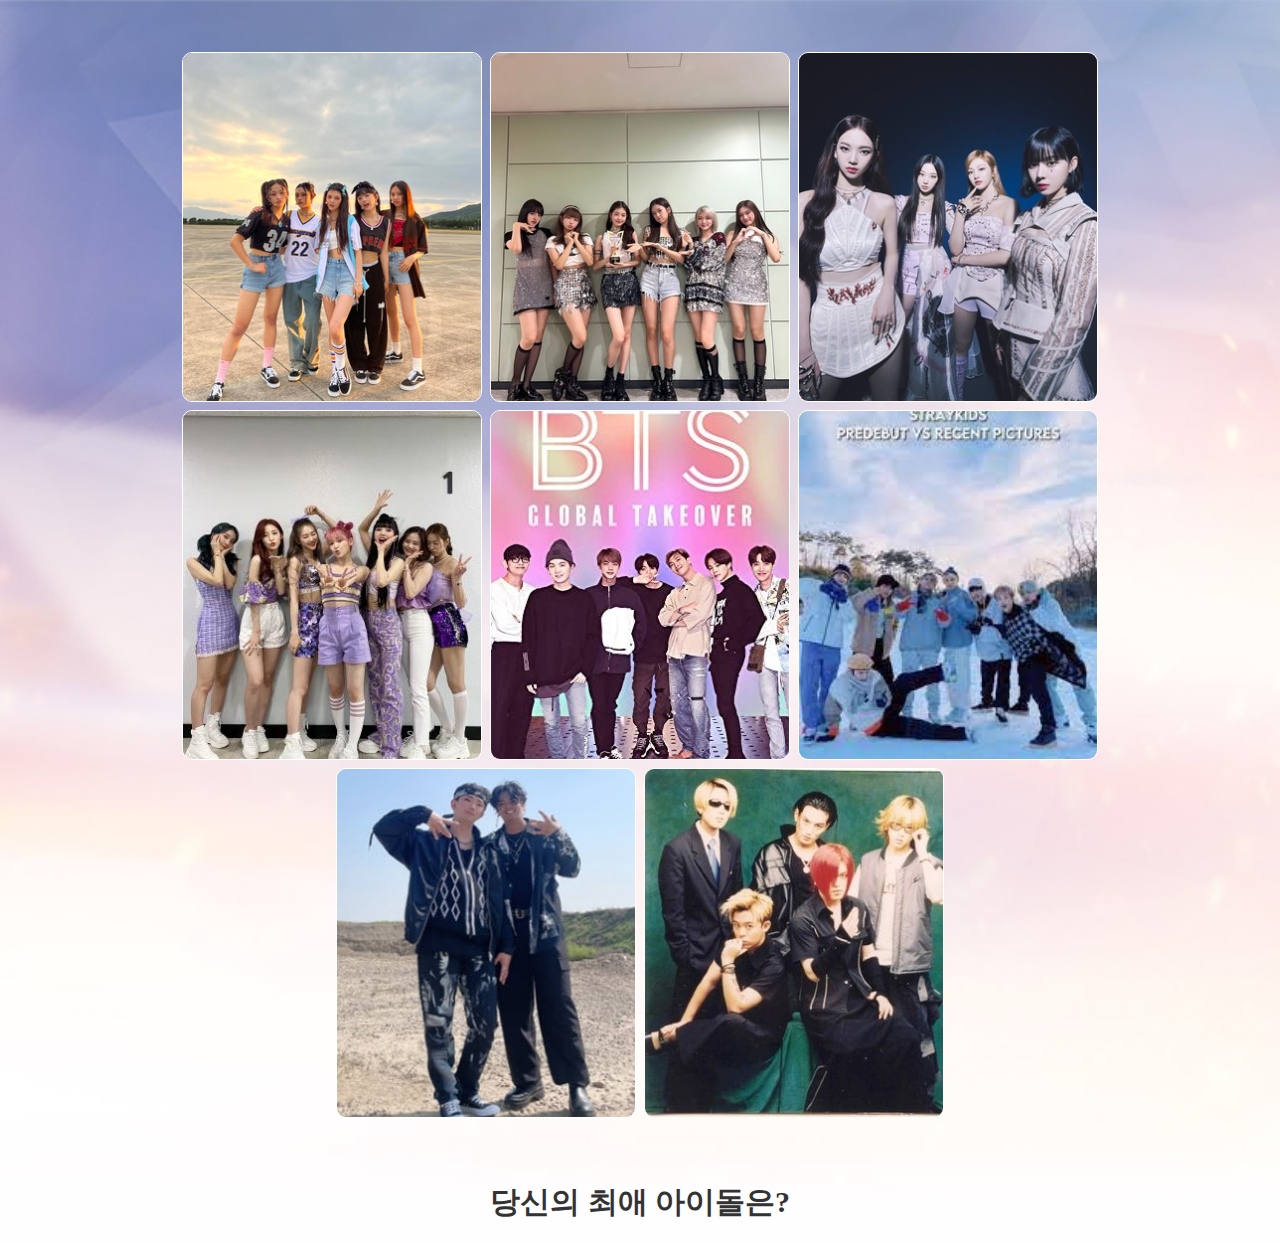
<file: index.html>
<!DOCTYPE html>
<html lang="ko">
<head>
    <meta charset="UTF-8">
    <meta name="viewport" content="width=device-width, initial-scale=1.0">
    <title>Select Your Idol!</title>
    <link rel="stylesheet" href="style.css">
</head>
<body>
    <div class="container">
        <div class="idols">
            <div class="idol">
                <div class="image"></div>
            </div>
            <div class="idol">
                <div class="image"></div>
            </div>
            <div class="idol">
                <div class="image"></div>
            </div>
            <div class="idol">
                <div class="image"></div>
            </div>
            <div class="idol">
                <div class="image"></div>
            </div>
            <div class="idol">
                <div class="image"></div>
            </div>
            <div class="idol">
                <div class="image"></div>
            </div>
            <div class="idol">
                <div class="image"></div>
            </div>
        </div>
        <h1 class="title">당신의 최애 아이돌은?</h1>
    </div>
</body>
</html>
</file>
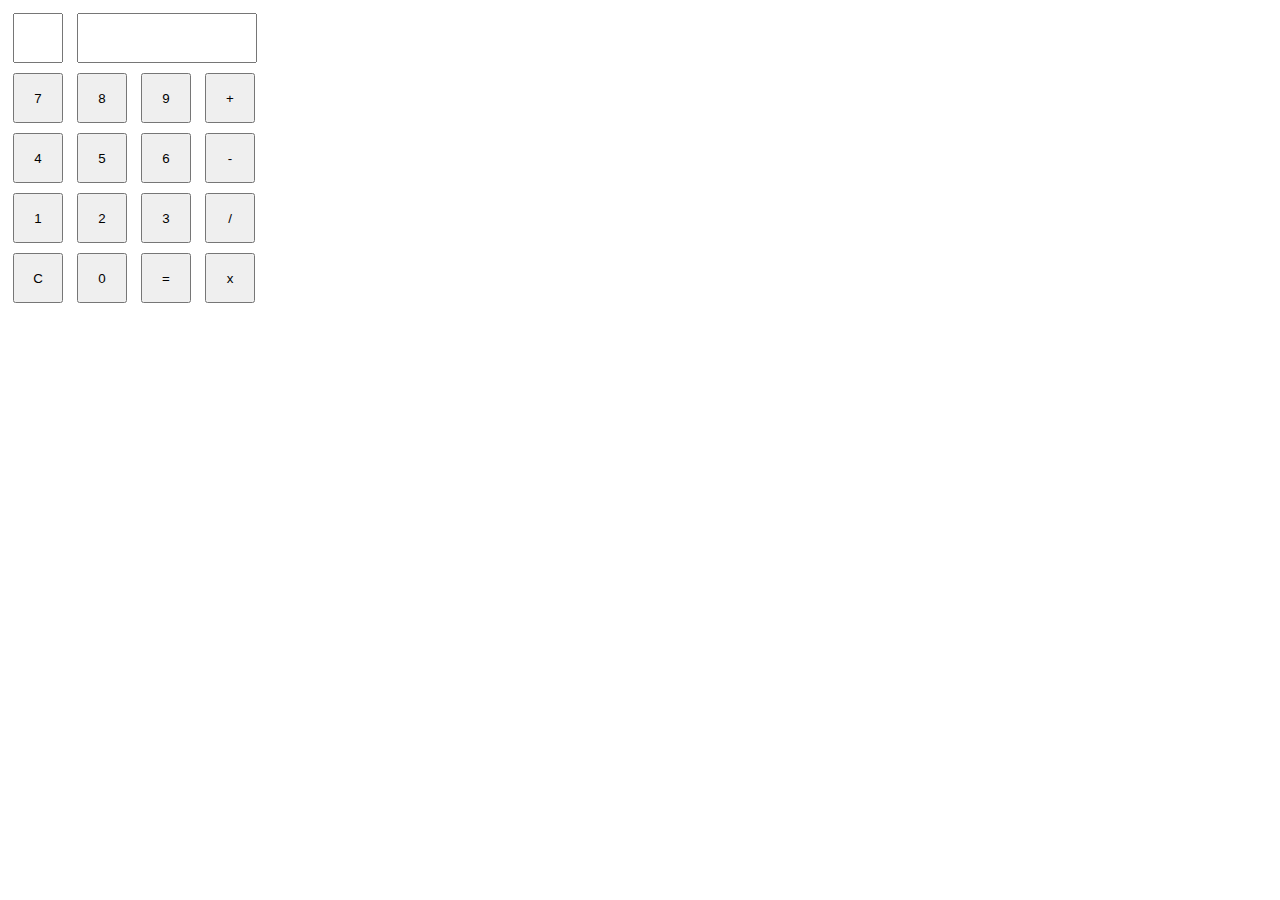
<file: calculator/index.html>
<!DOCTYPE html>
<html lang="ko">
  <head>
    <meta charset="utf-8" />
    <title>계산기</title>
    <style>
      * {
        box-sizing: border-box;
      }
      #result {
        width: 180px;
        height: 50px;
        margin: 5px;
        text-align: right;
      }
      #operator {
        width: 50px;
        height: 50px;
        margin: 5px;
        text-align: center;
      }
      button {
        width: 50px;
        height: 50px;
        margin: 5px;
      }
    </style>
  </head>
  <!-- 계산기 버튼 구현 -->
  <body>
    <input readonly id="operator" />
    <input readonly type="number" id="result" />
    <div class="row">
      <button id="num-7">7</button>
      <button id="num-8">8</button>
      <button id="num-9">9</button>
      <button id="plus">+</button>
    </div>
    <div class="row">
      <button id="num-4">4</button>
      <button id="num-5">5</button>
      <button id="num-6">6</button>
      <button id="minus">-</button>
    </div>
    <div class="row">
      <button id="num-1">1</button>
      <button id="num-2">2</button>
      <button id="num-3">3</button>
      <button id="divide">/</button>
    </div>
    <div class="row">
      <button id="clear">C</button>
      <button id="num-0">0</button>
      <button id="calculate">=</button>
      <button id="multiply">x</button>
    </div>

    <script>
      let numOne = "";
      let numTwo = "";
      let operator = "";
      const $operator = document.querySelector("#operator");
      const $result = document.querySelector("#result");

      const onClickNum = (event) => { //숫자 버튼을 클릭했을 때 호출되는 함수
        if (!operator) { //연산자가 입력되지 않은 경우
          numOne += event.target.textContent; //클릭된 버튼의 값을 numOne에 값 넣기
          $result.value += event.target.textContent; //result에 클릭된 버튼의 텍스트 콘텐츠를 추가
          return;
        }
        if (!numTwo) { //연산자가 있으면서 numTwo가 비어있는 경우
          $result.value = ""; //$result.value를 빈 문자열로 설정, 두 번째 숫자를 입력하기 시작할 때, 화면을 초기화
        }
        numTwo += event.target.textContent; //클릭된 버튼의 값을 numTwo에 값 넣기
        $result.value += event.target.textContent; //result에 클릭된 버튼의 텍스트 콘텐츠를 추가
      };

      // num-0번 부터 num-9번까지 
      for (let i = 0; i < 10; i++) {
            document.querySelector(`#num-${i}`).addEventListener('click', onClickNum);
      }

      const onClickOperator = (op) => () => { //이 함수는 연산자(op)를 인자로 받아, 클로저를 반환. 반환된 함수는 연산자 버튼 클릭 시 호출. op는 클릭된 연산자 버튼의 값(예: '+', '-', '*', '/')를 의미.
        if (numTwo) { //두번 째 숫자가 있을 경우
          calculate(); //calculate 함수를 호출하여 현재까지 입력된 숫자와 연산자를 이용해 계산
          operator = op; //연산자(operator)를 현재 클릭된 연산자(op)로 설정
          $operator.value = op; //연산자 표시 필드($operator.value)를 현재 클릭된 연산자(op)로 업데이트.
        }
        if (numOne) { //첫번 째 숫자가 있을 경우
          operator = op; //연산자(operator)를 현재 클릭된 연산자(op)로 설정
          $operator.value = op; ////연산자 표시 필드($operator.value)를 현재 클릭된 연산자(op)로 업데이트.
        } else {
          alert("숫자를 먼저 입력하세요.");
        }
      };

      document.querySelector("#plus").addEventListener("click", onClickOperator("+"));
      document.querySelector("#minus").addEventListener("click", onClickOperator("-"));
      document.querySelector("#multiply").addEventListener("click", onClickOperator("*"));
      document.querySelector("#divide").addEventListener("click", onClickOperator("/"));
      document.querySelector("#clear").addEventListener("click", () => {
        numOne = "";
        numTwo = "";
        operator = "";
        $result.value = "";
        $operator.value = "";
      });
      document.querySelector("#calculate").addEventListener("click", () => {
        calculate();
      });

      const calculate = () => {
        if (numTwo) {
          switch (operator) {
            case "+":
              $result.value = parseInt(numOne) + parseInt(numTwo);
              break;
            case "-":
              $result.value = numOne - numTwo;
              break;
            case "*":
              $result.value = numOne * numTwo;
              break;
            case "/":
              $result.value = numOne / numTwo;
              break;
            default:
              break;
          }
          $operator.value = "";
          numOne = $result.value;
          numTwo = "";
          operator = "";
        } else {
          alert("숫자를 먼저 입력하세요. ");
        }
      };
    </script>
  </body>
</html>
</file>
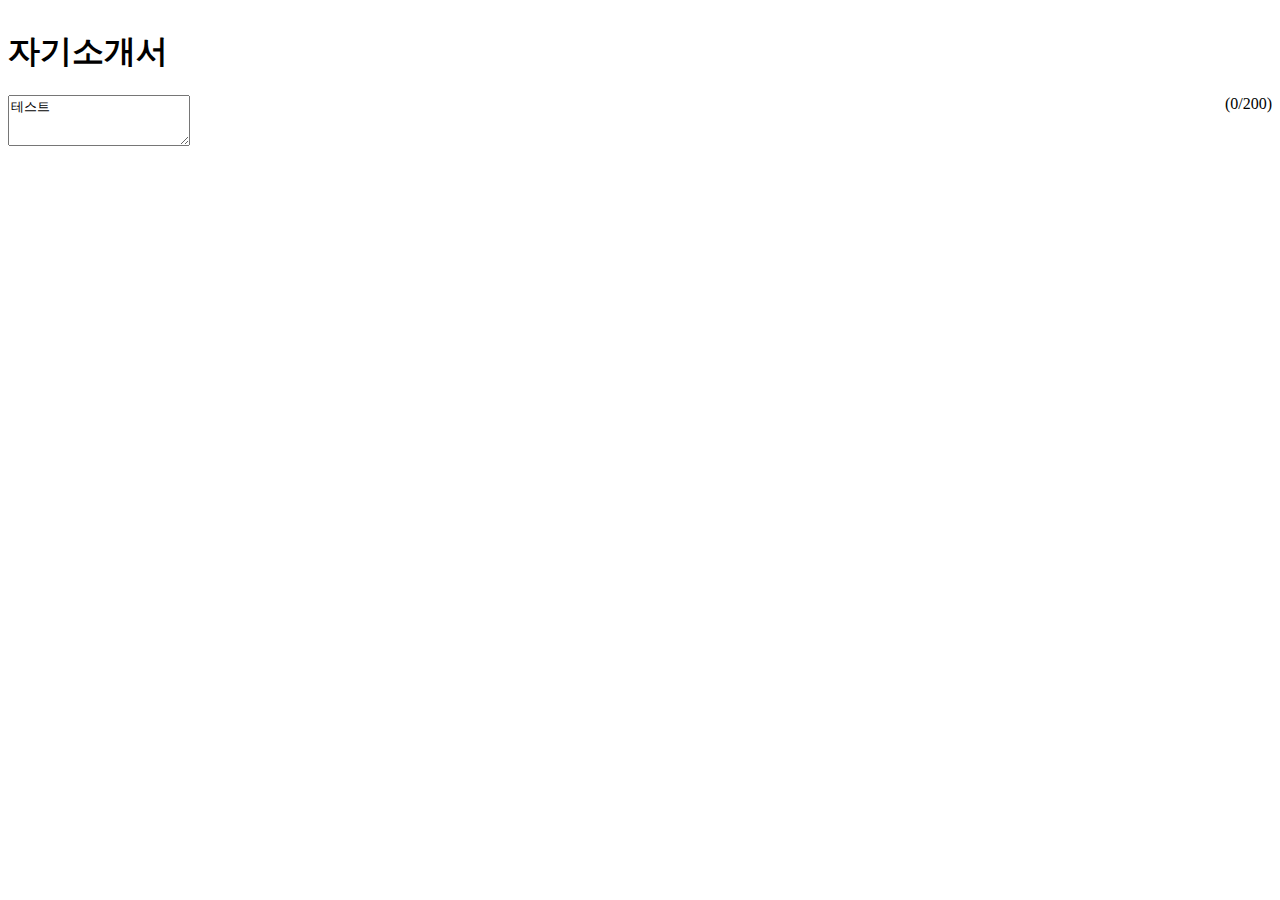
<file: jasoseo/index.html>
<!DOCTYPE html>
<html lang="en">
<head>
    <meta charset="UTF-8">
    <meta name="viewport" content="width=device-width, initial-scale=1.0">
    <title>자소서 글자수 계산기</title>
    <link href="https://cdn.jsdelivr.net/npm/bootstrap@5.0.0-beta3/dist/css/bootstrap.min.css" rel="stylesheet" integrity="sha384-eOJMYsd53ii+scO/bJGFsiCZc+5NDVN2yr8+0RDqr0Ql0h+rP48ckxlpbzKgwra6" crossorigin="anonymous">
    <style>
        h1 {
            margin-top: 30px;
        }
        #count {
            float: right;
        }
    </style>
</head>
<body>
    <h1>자기소개서</h1>
    <textarea class="form-control" id="jasoseo" rows="3" onkeydown="counter()">테스트</textarea>
    <span id="count">(0/200)</span>
    <script>
        function counter() {
            var content = document.getElementById("jasoseo").value;
            if (content.length > 200) {
                content = content.substring(0, 200);
                content.
                //substring(0, 200)은 문자열 content의 0번째 인덱스부터 199번째 인덱스까지의 부분 문자열을 반환
                document.getElementById('jasoseo').value = content;
            }
            //count라는 ID를 가진 HTML 요소의 내용을 현재 content의 길이와 최대 글자 수인 200자로 설정
            document.getElementById("count").innerHTML = '(' + content.length + '/200)';
        }
    </script>
</body>
</html>
</file>
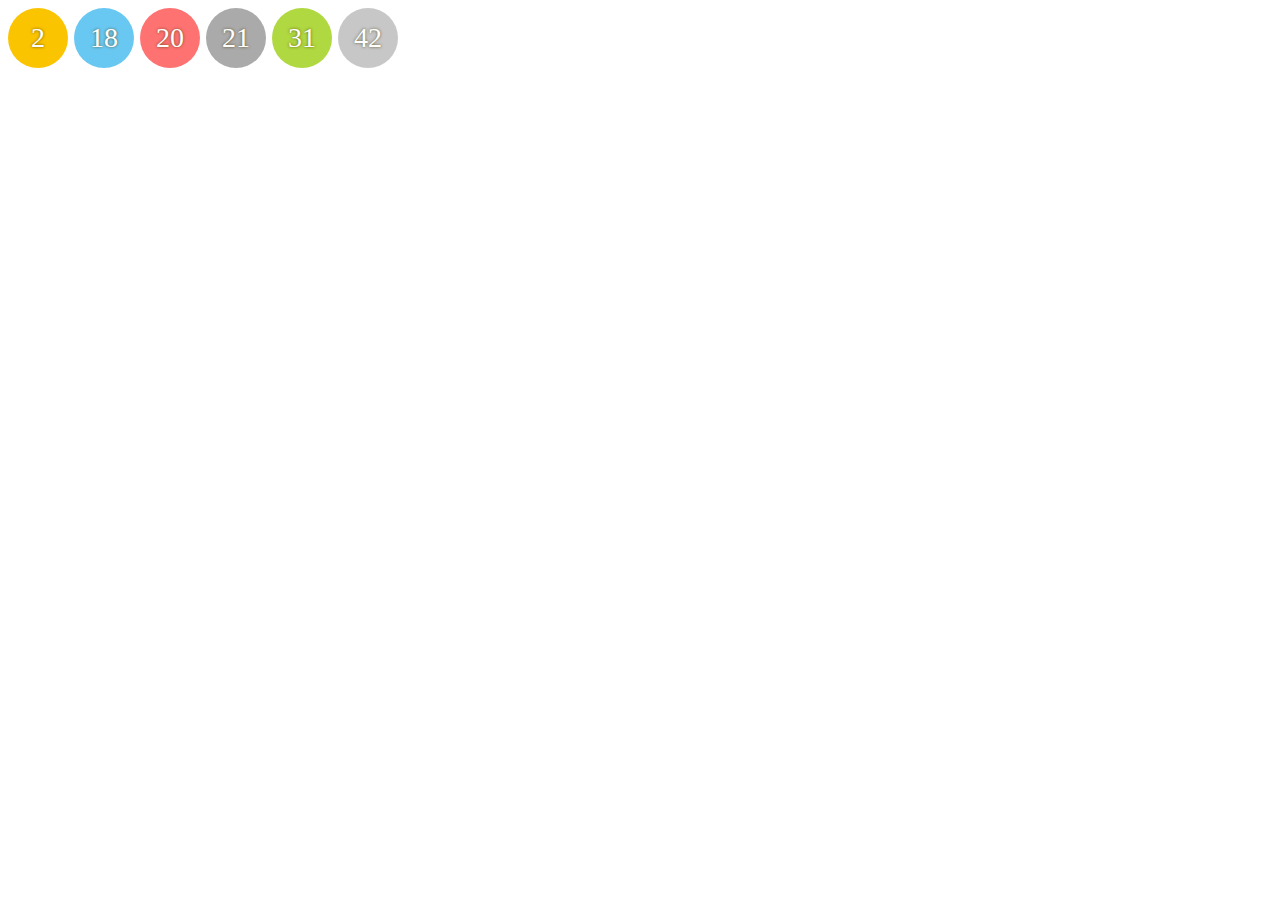
<file: lotto/index.html>
<!DOCTYPE html>
<html lang="en">
<head>
    <meta charset="UTF-8">
    <meta name="viewport" content="width=device-width, initial-scale=1.0">
    <title>로또추첨기</title>
    <link rel="stylesheet" href="style.css">
</head>
<body>
    <script src="script.js"></script>

</body>
</html>
</file>
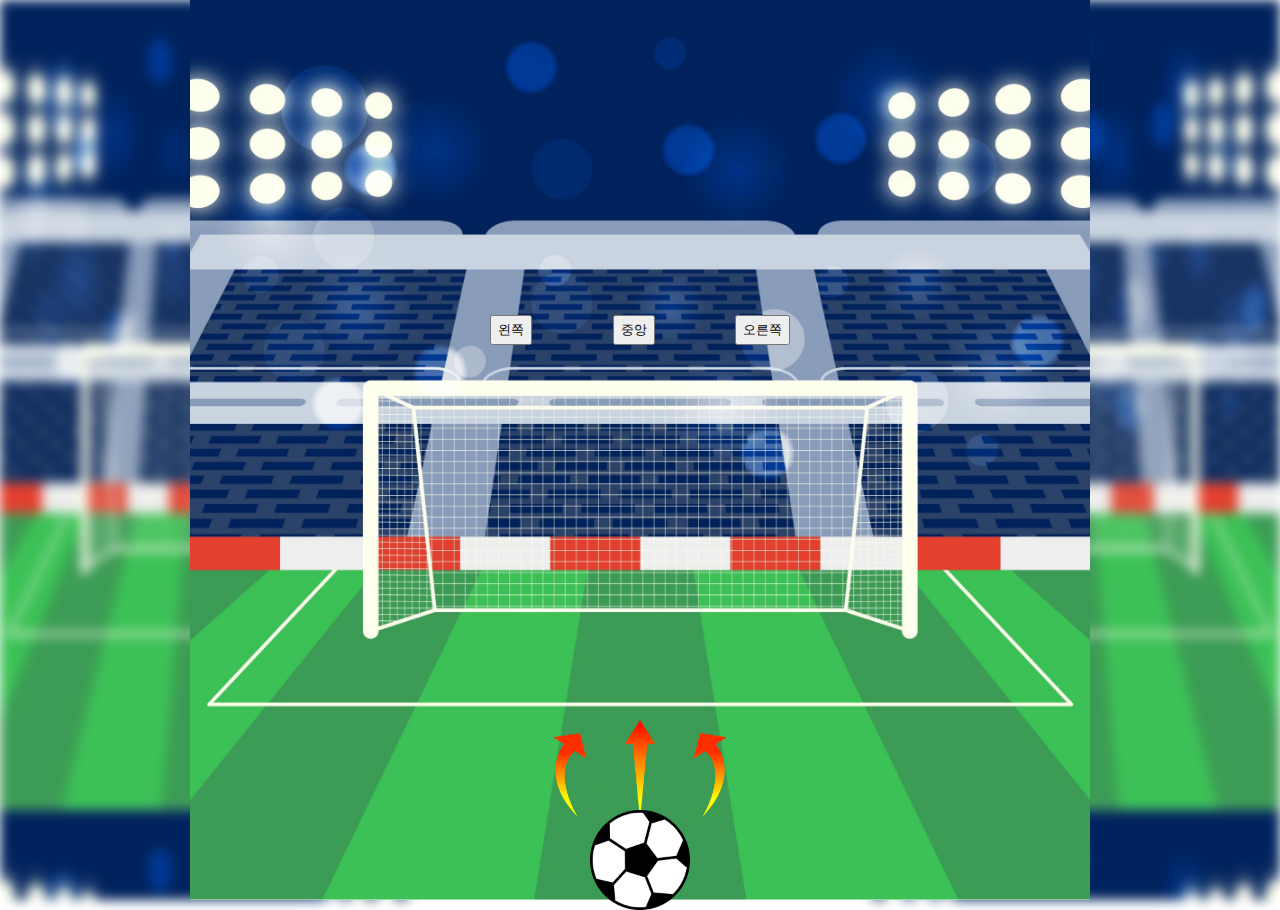
<file: project/index.html>
<!DOCTYPE html>
<html lang="ko">
<head>
    <meta charset="UTF-8">
    <title>승부차기</title>
    <style>
        /* 배경화면 설정 */
        body {
            height: 100vh;
            width: 100vw;
            margin: 0;
            display: flex;
            justify-content: center;
            align-items: center;
            position: relative;
        }

        body::before, body::after {
            content: '';
            position: absolute;
            top: 0;
            bottom: 0;
            width: 33%;
            background-image: url(./goalpost.png);
            background-size: 100% 90%;
            filter: blur(6px);
            z-index: -2;
        }

        body::before {
            left: 0;
        }

        body::after {
            right: 0;
        }

        #main-bg {
            width: 100%;
            height: 100%;
            background-image: url(./goalpost.png);
            position: absolute;
            background-size: contain;
            background-repeat: no-repeat;
            background-position: center;
            z-index: -1;
        }
        /* 버튼 설정 */
        .btn {
            position: absolute;
            top: 35%;
            display: flex;
            justify-content: space-between;
            width: 300px;
            height: 30px;
        }

        /* 화살표 그룹설정 */
        .arrow-img {
            position: absolute;
            top: 80%;
        }

        /* 화살표 설정 */
        #left-arrow {
            width: 100px;
            height: 100px;
        }
        #center-arrow {
            width: 30px;
            height: 100px;
        }
        #right-arrow {
            width: 100px;
            height: 100px;
        }
        #ball {
            background-image: url('./ball.png');
            background-size: cover; /* 이미지가 요소를 덮도록 비율을 유지하며 크기를 조정 */
            background-position: center; /* 이미지의 중앙을 기준으로 위치 */
            background-repeat: no-repeat; /* 이미지를 반복하지 않음 */
            width: 100px;
            height: 100px;
            position:absolute; /* 브라우저 창 기준 */
            top: 90%;
        }
        #goalImg {
            display: none; /* 기본적으로 이미지가 숨겨짐 */
            position: absolute;
            top: 40%; /* 중앙에서 약간 위로 조정 */
            left: 50%;
            transform: translate(-50%, -50%);
            width: 1100px; /* 이미지가 짤리지 않도록 너비와 높이 조정 */
            height: 1000px;
            background-image: url('./goal.png');
            background-size: contain;
            background-repeat: no-repeat;
            z-index: 2;
        }

        /* SCORE 영역 스타일 설정 */
        #score {
            position: absolute;
            top: 10%;
            left: 50%;
            transform: translateX(-50%);
            display: flex;
            gap: 10px;
        }

        .circle {
            width: 20px;
            height: 20px;
            border-radius: 50%;
        }

        .goal {
            background-color: green;
        }

        .miss {
            background-color: red;
        }
         /* 강력한 골 흔들리는 애니메이션 */
         @keyframes shake {
            0%, 100% { transform: translate(-50%, -50%) rotate(0deg); }
            10%, 30%, 50%, 70%, 90% { transform: translate(-50%, -50%) rotate(10deg); }
            20%, 40%, 60%, 80% { transform: translate(-50%, -50%) rotate(-10deg); }
        }

        #goalKeeper {
            display: none; /* 기본적으로 이미지가 숨겨짐 */
            position: absolute;
            top: 60%; /* 중앙에서 약간 위로 조정 */
            left: 50%;
            transform: translate(-50%, -50%);
            width: 1100px; /* 이미지가 짤리지 않도록 너비와 높이 조정 */
            height: 1000px;
            background-image: url('./goalkeeper.png');
            background-size: contain;
            background-repeat: no-repeat;
            z-index: 2;
        }
    </style>
</head>
<body>
    <div id="main-bg"></div>
    <div class="btn">
        <button id="btn-left" >왼쪽</button>
        <button id="btn-center" >중앙</button>
        <button id="btn-right" >오른쪽</button>
    </div>
    <div class="arrow-img">
        <img src="./leftarrow.png" id="left-arrow" >
        <img src="./arrow.png" id="center-arrow" >
        <img src="./rightarrow.png" id="right-arrow" >
    </div>
    <div id="score"></div>
    <div id="ball"></div>
    <div id="goalImg"></div>
    <div id="goalKeeper"></div>
    <script>
        const $mainBg = document.querySelector('#main-bg');
        const $ball = document.querySelector('#ball');
        const $goalImg = document.querySelector('#goalImg');
        const $goalKeeper = document.querySelector('#goalKeeper');
        const $score = document.querySelector('#score');

        const $btnLeft = document.querySelector('#btn-left');
        const $btnCenter = document.querySelector('#btn-center');
        const $btnRight = document.querySelector('#btn-right');

        const $leftArrow = document.querySelector('#left-arrow');
        const $centerArrow = document.querySelector('#center-arrow');
        const $rightArrow = document.querySelector('#right-arrow');

        let goals = 0;
        let temp = 0; 
        
        function moveBall(x, y) {
            temp++;
            const randomValue = Math.random();
            if (randomValue < 0.2) {
                $ball.style.transform = `translate(${x}px, ${y}px)`;
                $ball.style.transition = 'transform 300ms';
                setTimeout(() => {
                    alert('골키퍼가 막았습니다!');
                    $goalKeeper.style.display = 'block';
                    $ball.style.transform = `translate(0px, 0px)`;
                    updateScore('miss');
                    setTimeout(() => {
                        $goalKeeper.style.display = 'none';
                    }, 2000); 
                }, 300);
            } else if (randomValue < 0.4) {
                $ball.style.transform = `translate(${x-300}px, ${y-300}px)`;
                $ball.style.transition = 'transform 300ms';
                setTimeout(() => {
                    alert('공이 빗나갔습니다');
                    $ball.style.transform = `translate(0px, 0px)`;
                    updateScore('miss');
                }, 300);
            } else {
                $ball.style.transform = `translate(${x}px, ${y}px)`;
                $ball.style.transition = 'transform 300ms';
                setTimeout(() => {
                    alert('골이 들어갔습니다!');
                    $goalImg.style.display = 'block';
                    $goalImg.style.animation = 'shake 1s'
                    $ball.style.transform = `translate(0px, 0px)`;
                    updateScore('goal');
                    goals ++;
                    setTimeout(() => {
                        $goalImg.style.display = 'none';
                    }, 2000); 
                }, 300);
            }
        }

        function updateScore(result) {
            const circle = document.createElement('div');
            circle.classList.add('circle', result);
            $score.appendChild(circle);
            
            if (temp === 5) {
                setTimeout(() => {
                    if (goals >= 3) {
                        alert('축하합니다! 승리했습니다!');
                    } else {
                        alert('졌습니다.');
                    }
                    // 상태 초기화
                    $score.innerHTML = '';
                    goals = 0;
                    temp = 0;
                }, 300);
            }
        }

        $btnLeft.addEventListener('mouseover', () => {
            $leftArrow.style.transform = 'translateZ(100px) translateY(-100px) translateX(-100px) scale(3)';
            $leftArrow.style.transition = 'transform 300ms';
        });

        $btnLeft.addEventListener('mouseout', () => {
            $leftArrow.style.transform = 'translateZ(0) translateY(0) translateX(0) ';
            $leftArrow.style.transition = 'transform 300ms';
        });
            
        $btnCenter.addEventListener('mouseover', () => {
            $centerArrow.style.transform = 'translateZ(0px) translateY(-100px) translateX(0px) scale(3)';
            $centerArrow.style.transition = 'transform 300ms';
        });

        $btnCenter.addEventListener('mouseout', () => {
            $centerArrow.style.transform = 'translateZ(0) translateY(0) translateX(0) ';
            $centerArrow.style.transition ='transform 300ms';
        });

        $btnRight.addEventListener('mouseover', () => {
            $rightArrow.style.transform = 'translateZ(-100px) translateY(-100px) translateX(100px) scale(3)';
            $rightArrow.style.transition = 'transform 300ms';
        });

        $btnRight.addEventListener('mouseout', () => {
            $rightArrow.style.transform = 'translateZ(0) translateY(0) translateX(0) ';
            $rightArrow.style.transition ='transform 300ms';
        });

        // 공 이동 애니메이션 설정
        $btnLeft.addEventListener('click', () => {
            moveBall(-200, -300);
        });

        $btnCenter.addEventListener('click', () => {
            moveBall(0, -300);
        });

        $btnRight.addEventListener('click', () => {
            moveBall(200, -300);
        });
    </script>
</body>
</html>
</file>
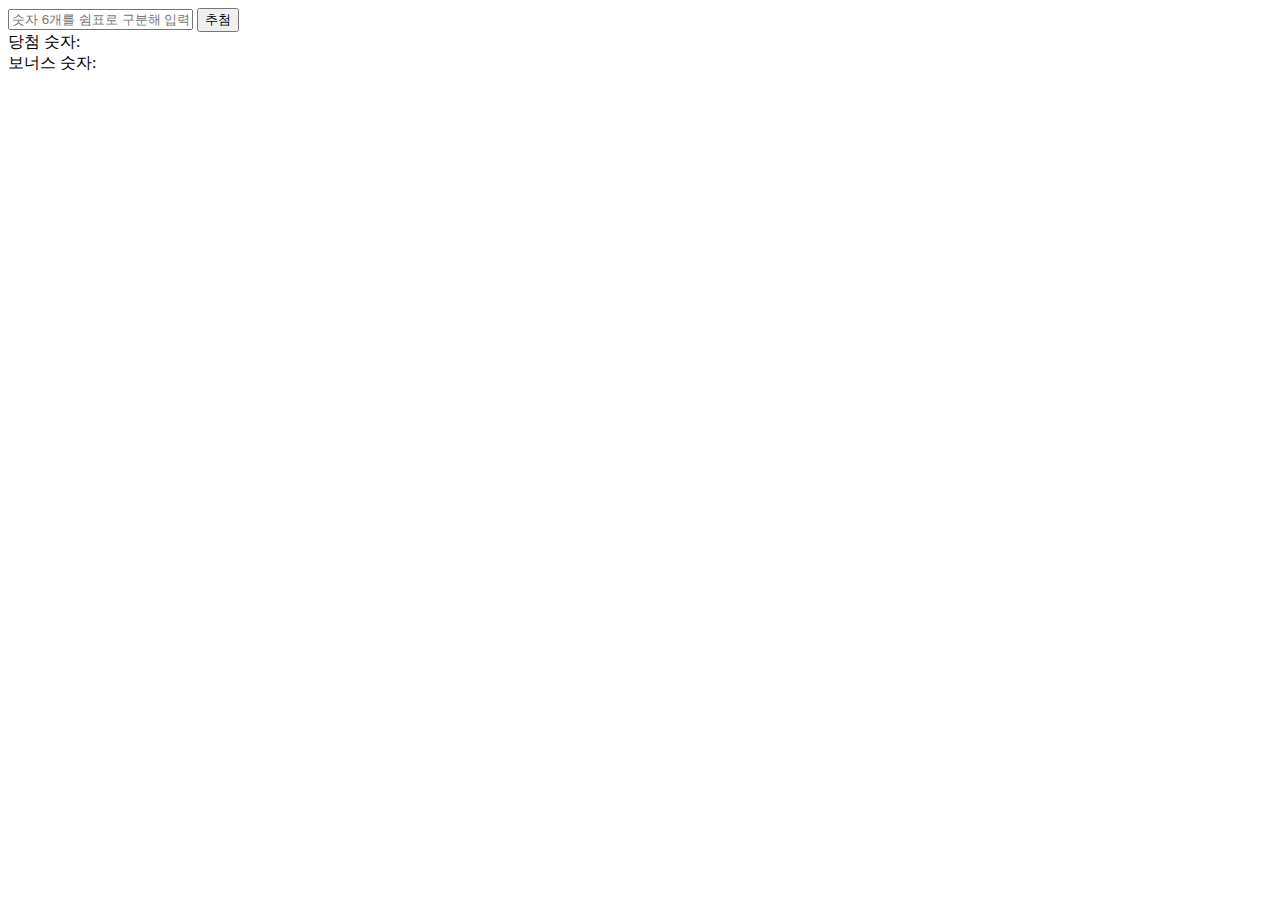
<file: randlotto/index.html>
<!DOCTYPE html>
<html lang="en">
<head>
    <meta charset="UTF-8">
    <title>로또추첨기</title>
</head>
<style>
    .ball {
        display: inline-block;
        border: 1px solid black;
        border-radius: 20px;
        width: 40px;
        height: 40px;
        line-height: 40px;
        font-size: 20px;
        text-align: center;
        margin-right: 20px;
    }
</style>
<body>
    <form id="form">
        <input name="input" type="text" placeholder="숫자 6개를 쉼표로 구분해 입력하세요.">
        <button>추첨</button>
    </form>
    <div id="result">당첨 숫자: </div>
    <div id="bonus">보너스 숫자: </div>
    <script>
        const $form = document.querySelector('#form');
        const $result = document.querySelector('#result');
        const $bonus = document.querySelector('#bonus');
        let isloading = false;
        
        function drawBall(number, $parent) {
            const $ball = document.createElement('div'); //새로운 div 요소를 생성하여 $ball 변수에 저장
            $ball.className = 'ball'; //생성된 div 요소의 클래스 이름을 'ball'로 설정
            $ball.textContent = number; //div 요소의 텍스트 콘텐츠를 매개변수 number로 설정
            $parent.appendChild($ball); //매개변수 $parent 요소에 생성된 div 요소를 자식으로 추가
            if (number < 10) {
                $ball.style.backgroundColor = 'red';
                $ball.style.color = "white";
            } else if (number < 20) {
                $ball.style.backgroundColor = 'orange';
            } else if (number < 30) {
                $ball.style.backgroundColor = 'yellow';
            } else if (number < 40) {
                $ball.style.backgroundColor = 'blue';
                $ball.style.color = "white";
            } else {
                $ball.style.backgroundColor = 'green';
                $ball.style.color = "white";
            }
        }

        const setTimeoutPromise = (ms) => new Promise((resolve, reject) => {
            setTimeout(resolve, ms);
        })

        $form.addEventListener('submit', async (event) => { //폼(form)의 submit 이벤트를 감지하여 처리
            event.preventDefault();
            if(isloading) return; /// isloading 변수를 통해 현재 로딩 중인지 여부를 체크하고, 이미 로딩 중이면 함수를 종료
            isloading = true;
            
            $result.innerHTML = '당첨 숫자: ';
            $bonus.innerHTML = '보너스 숫자: ';

            const string = event.target.input.value;
            if(!string.trim()) {//숫자 입력 확인
                return alert('숫자를 입력하세요.')
            }
            const myNumbers = string.split(',').map((v) => parseInt(v.trim())); //string 변수에 저장된 문자열을 쉼표(,)를 기준으로 분리
            if (myNumbers.length !== 6) { //숫자 6개인지 확인
                return alert('숫자를 6개 입력하세요.');
            }
            if (new Set(myNumbers).size !==6 ) {// 중복된 숫자 확인
                return alert('중복된 숫자를 입력했습니다.')
            } 
            if (myNumbers.find((v) => v > 45 || v < 1)) { //숫자가 1~45인지 확인
                return alert('1부터 45까지만 입력할 수 있습니다.');
            }
            const candidate = Array(45).fill().map((v, i) => i + 1); //1~45 숫자 배열 만들기
            const shuffle = [];
            while (candidate.length > 0) {
                const random = Math.floor(Math.random()*candidate.length); //무작위 인덱스 뽑기
                const spliceArray = candidate.splice(random, 1); //뽑은 값을 새로운 배열에 넣기
                const value = spliceArray[0]; //새로운 배열에 들어 있는 값 꺼내기
                shuffle.push(value); //꺼낸 값을 shuffle 배열에 넣기 
            }
            console.log(shuffle);
            const winBalls = shuffle.slice(0, 6).sort((a, b) => a - b); //당첨 숫자 뽑아 정렬하기
            const bonus = shuffle[6]; //보너스 숫자
            console.log(winBalls, bonus);
            for (let i=0; i<winBalls.length; i++) { //당첨 숫자 화면 표시
                await setTimeoutPromise(10);
                console.log(winBalls[i], i);
                drawBall(winBalls[i], $result);
            }
            await setTimeoutPromise(1000);
            drawBall(bonus, $bonus); //보너스 숫자 화면 표시
            await setTimeoutPromise(0) //대화상자 출력 지연
            let count = 0;
            myNumbers.forEach((my) => {
                if (winBalls.includes(my)) {
                count++;
                }
            });
            if (count === 6) {
                alert('1등! 현실 로또 당첨될 운을 여기에 쓰시다니...');
            } else if (count === 5) {
                if (myNumbers.includes(bonus)) {
                    alert('2등! 보너스 공이지만 숫자 6개를 맞추셨네요.');
                } else {
                    alert('3등! 아쉽습니다. 그래도 축하드려요.');
                }
            } else if (count === 4) {
                alert('4등! 5만 원 축하드려요.');
            } else if (count === 3) {
                alert('5등! 5천 원 축하드려요.');
            } else {
                alert('로또 참 어렵죠?');
            }
            isloading = false;
        })
    </script>
</body>
</html>
</file>
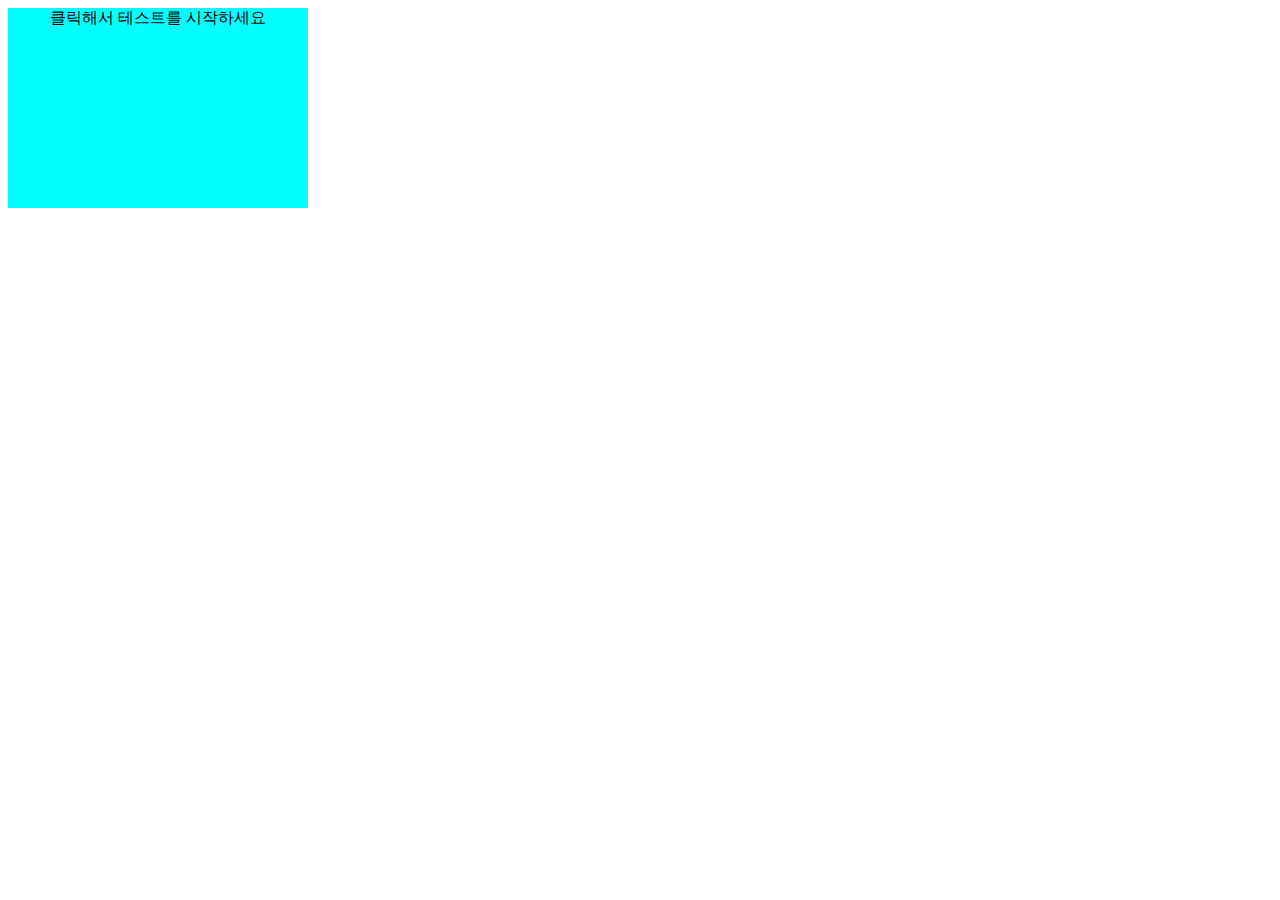
<file: response-check/index.html>
<!DOCTYPE html>
<html lang="ko">
<head>
    <meta charset="UTF-8">
    <title>반응속도 체크</title>
    <style>
        #screen {
            width: 300px;
            height: 200px;
            text-align: center;
            user-select: none;
        }
        #screen.waiting {
            background-color: aqua;
        }
        #screen.ready {
            background-color: red;
        }
        #screen.now {
            background-color: green;
        }
    </style>
</head>
<body>
    <div id="screen" class="waiting">클릭해서 테스트를 시작하세요</div>
    <div id="result"></div>
    <script>
        const $screen = document.querySelector("#screen");
        const $result = document.querySelector("#result");
        let startTime;
        let endTime;
        const records = [];
        let timerId;
        $screen.addEventListener('click', function() {
            if($screen.classList.contains('waiting')) {
                //대기화면 처리
                $screen.classList.replace('waiting', 'ready');
                $screen.textContent = '초록색이 되면 클릭하세요';
                //준비화면 처리 : 2초 ~ 3초 있다가 now로 바뀌어야함
                timerId = setTimeout(function() {
                    startTime = new Date();
                    $screen.classList.replace('ready', 'now');
                    $screen.textContent = '클릭하세요!'
                }, Math.floor((Math.random() * 1000) + 2000)) //2000 ~ 3000
            } else if ($screen.classList.contains('ready')) {
                //빨리 누르셨네요 (빨간 화면 상태일 때 클릭)
                clearTimeout(timerId);
                $screen.classList.replace('ready', 'waiting')
                $screen.textContent = '너무 성급하군요!'
            } else if ($screen.classList.contains('now')) {
                //측정화면 처리 (반응속도)
                endTime = new Date();
                const current = endTime - startTime;
                records.push(current);
                const average = records.reduce((a,c) => a+c) / records.length;
                
                // 가장 빠른 5개의 시도를 선택
                let topFiveRecords = records.slice().sort((a, b) => a - b).slice(0, 5);

                // 상위 5개의 기록을 순위별로 나열하여 결과 표시
                let topFiveText = topFiveRecords.map((time, index) => `${index + 1}위: ${time}ms`).join('<br>');
                // 결과 표시
                $result.innerHTML = `현재 ${current}ms, 평균 ${average}ms<br>${topFiveText}`;
                startTime = null;
                endTime = null;
                $screen.classList.replace('now', 'waiting');
                $screen.textContent = '클릭해서 테스트를 시작하세요';
            }
        })
    </script>
</body>
</html>
</file>
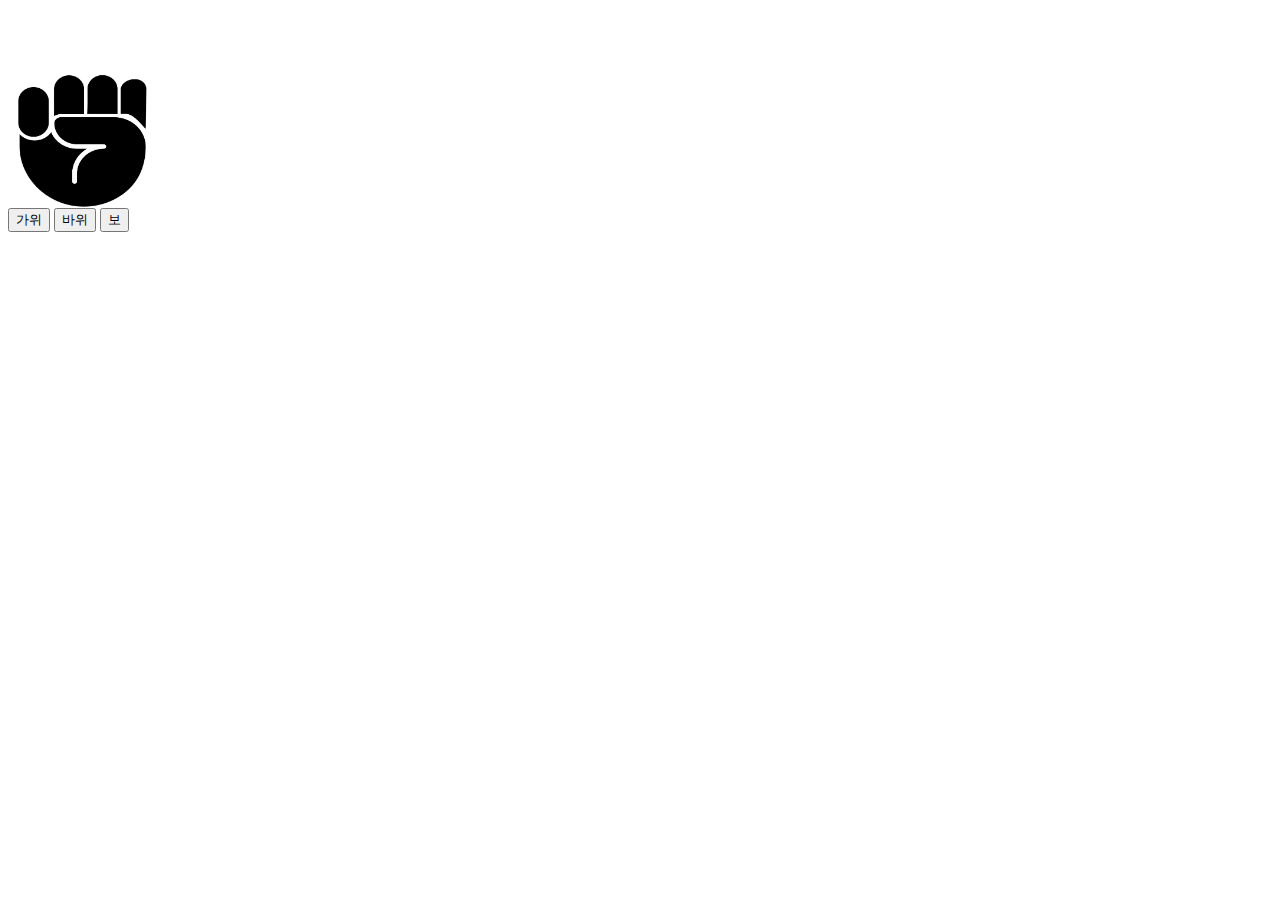
<file: rsp/index.html>
<!DOCTYPE html>
<html lang="ko">
<head>
    <meta charset="UTF-8">
    <title>가위바위보</title>
    <style>
        #computer {
            width: 165px;
            height: 200px;
        }
    </style>
</head>
<body>
    <div id="computer"></div>
    <div>
        <button id="scissors" class="btn">가위</button>
        <button id="rock" class="btn">바위</button>
        <button id="paper" class="btn">보</button>
    </div>
    <div id="score"></div>
    <script>
        const $computer = document.querySelector("#computer");
        const $score = document.querySelector("#score");
        const $rock = document.querySelector("#rock");
        const $scissors = document.querySelector("#scissors");
        const $paper = document.querySelector("#paper");

        const img_url = './rsp.png';
        $computer.style.background = `url(${img_url}) 0 0`;
        $computer.style.backgroundSize = 'auto 200px'

        // const scissorsX = '0';
        // const rockX = '-220px';
        // const paperX = '-440px';

        const rspX = {
            scissors: '0',
            rock: '-220px',
            paper: '-440px',
        };

        //가위바위보 사진 바꾸기
        let computerChoice = "scissors";
        const changeComputerHand = () => {
            if(computerChoice === "scissors") {
                computerChoice = "rock";
            }else if(computerChoice === "rock") {
                computerChoice = "paper";
            }else if(computerChoice === "paper") {
                computerChoice = "scissors";
            }
            $computer.style.background = `url(${img_url}) ${rspX[computerChoice]} 0`;
            // ${rspX[computerChoice]} 객체의 값을 가져옴
            $computer.style.backgroundSize = 'auto 200px';
        }
        
        let intervalId = setInterval(changeComputerHand, 50);
        let clickable = true;
        let score = 0;
        const clickButton = (e) => {
            if(clickable) {
                clickable = false;
                const myChoice = e.target.textContent === '바위' ? 'rock' : e.target.textContent === '가위' ? 'sissors' : 'paper'

                const scoreTable = {
                    scissors:1,
                    rock:0,
                    paper:-1,
                };
                const myScore = scoreTable[myChoice];
                const computerScore = scoreTable[computerChoice]; //-1,0,1
                const diff = myScore - computerScore;
                let message;
                if (diff === 2 || diff === -1) {
                    score += 1;
                    message = '승리';
                } else if (diff === -2 || diff === 1) {
                    score -= 1;
                    message = '패배';
                } else {
                    message = '무승부';
                }

                $score.textContent = `${message} 총 : ${score}`;
                clearInterval(intervalId);
                //점수계산, 화면표시
                setTimeout(() => {
                    clickable = true;
                    intervalId = setInterval(changeComputerHand, 50);
                }, 1000);
            }
        }
        $scissors.addEventListener('click', clickButton)
        $rock.addEventListener('click', clickButton)
        $paper.addEventListener('click', clickButton)

    </script>
</body>
</html>
</file>
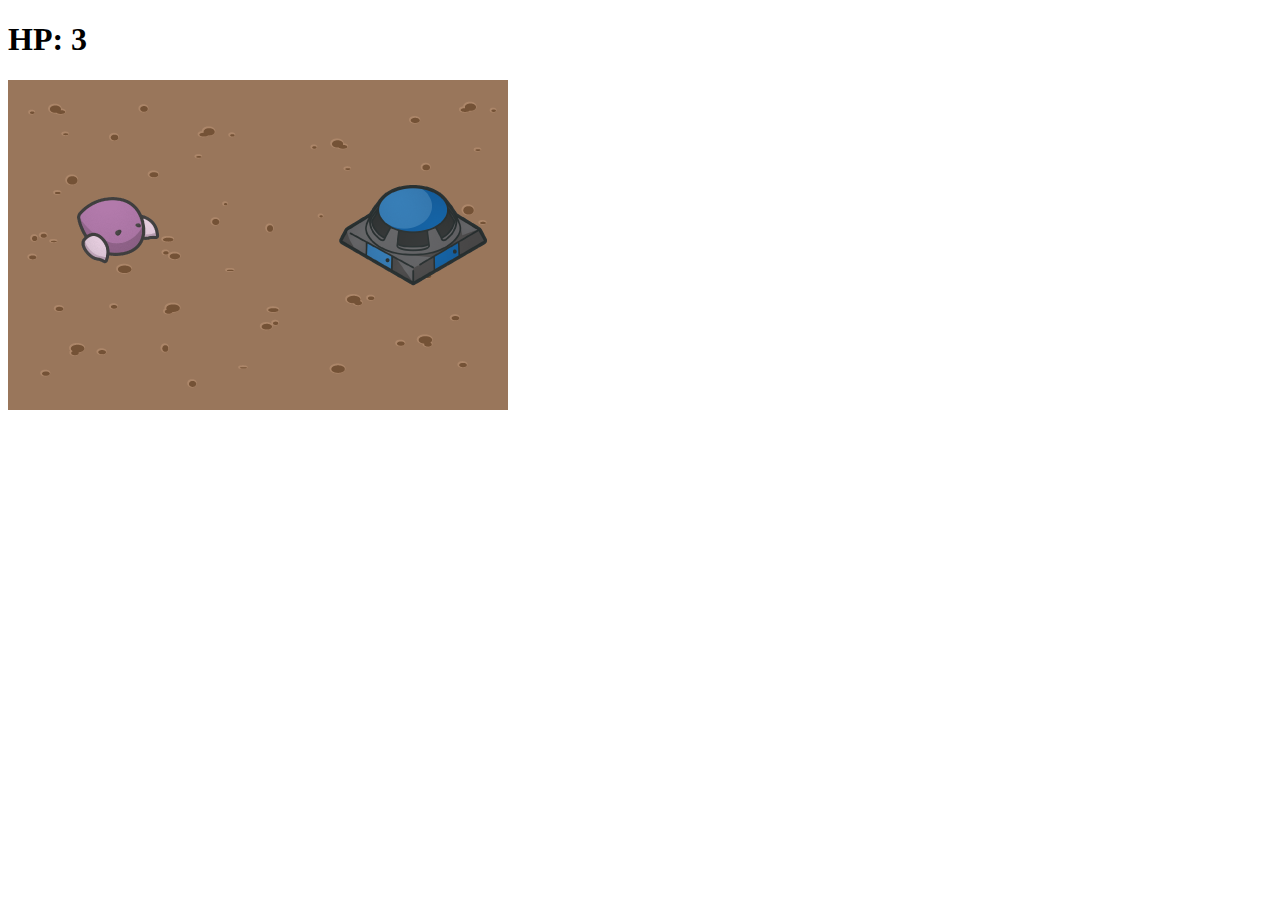
<file: starscaft/index.html>
<!DOCTYPE html>
<html lang="en">
<head>
  <meta charset="UTF-8">  
  <title>미니 스타크래프트</title>  
  <link rel="stylesheet" href="style.css">
  <script src="https://code.jquery.com/jquery-3.6.0.min.js" integrity="sha256-/xUj+3OJU5yExlq6GSYGSHk7tPXikynS7ogEvDej/m4=" crossorigin="anonymous"></script>
</head>
<body>
  <h1 id='hp'>HP: 3</h1>
    <div class='background'>
        <img id='drone' src="images/drone.png" alt="drone">
        <img id='spit' src="images/spit.png" alt="spit">
        <img id='bunker' src="images/bunker.png" alt="bunker">
    </div>
    <script>
        var hp = 3;
        $("#drone").click(function() {      
          console.log("침 발사");       
          $("#spit").fadeIn(); //#spit이라는 ID를 가진 요소를 서서히 나타나게 함
          $("#spit").animate({left: '+=250'}) //#spit 요소를 현재 위치에서 오른쪽으로 250픽셀 이동
          $("#spit").fadeOut(function() { //#spit 요소를 서서히 사라지게 하고, 사라진 후에 콜백 함수가 실행
            hp = hp - 1;
            $("#hp").text("HP: " + hp);      
            if (hp == 0) {
              $("#bunker").fadeOut(); //체력이 0이 되면 #bunker 요소를 서서히 사라지게 함
            }
          });     
          $("#spit") .css({left:'150px'});//초기 위치 
          //#spit 요소의 left 속성을 150픽셀로 초기화함. 이는 애니메이션이 끝난 후 요소를 원래 위치로 되돌리는 역할     
        });
      </script>
</body>
</html>
</file>
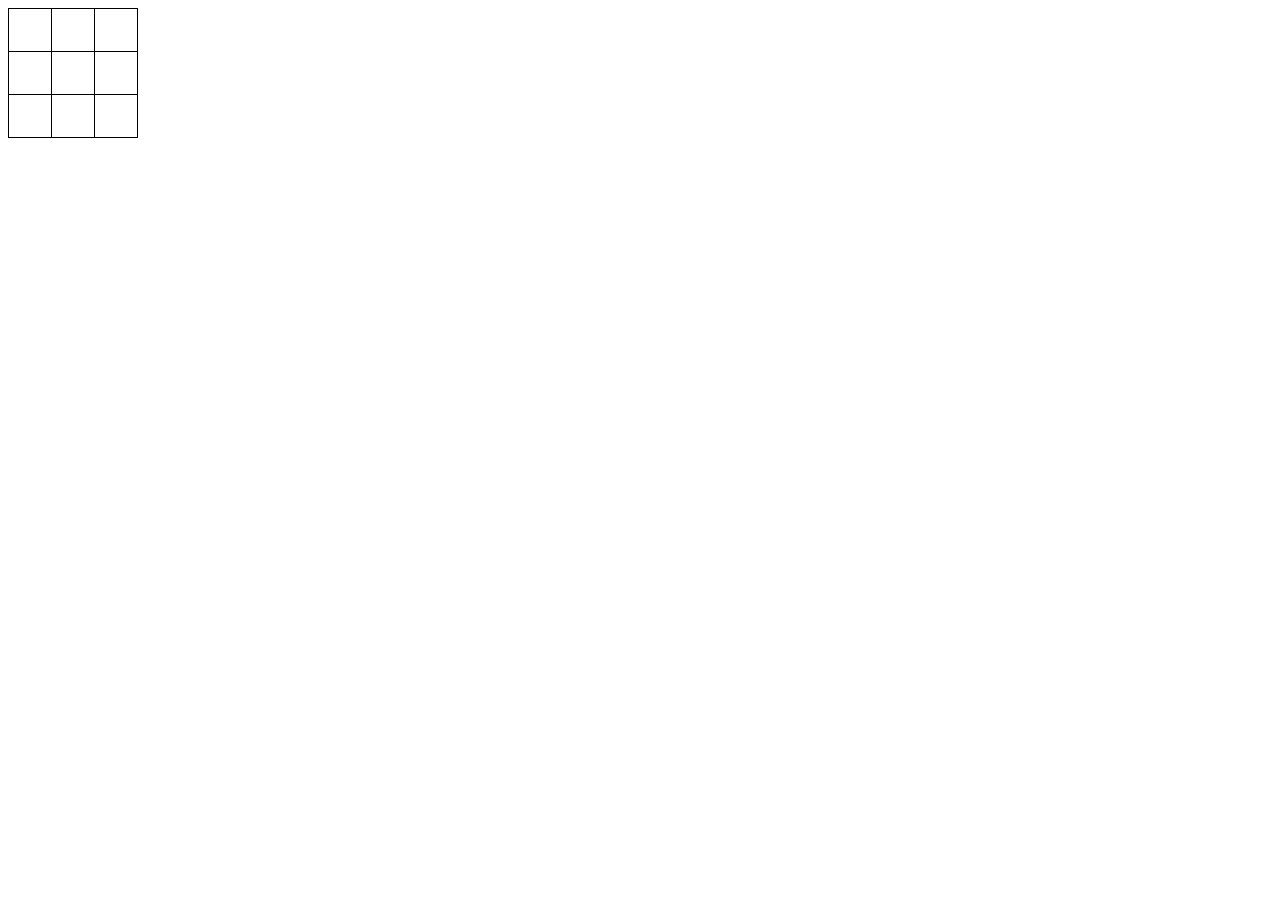
<file: Tictactoe/index.html>
<!DOCTYPE html>
<html lang="en">
<head>
    <meta charset="UTF-8">
    <title>틱택토</title>
    <style>
        table {
            border-collapse: collapse;
        }
        td {
            border: 1px solid black;
            width: 40px;
            height: 40px;
            text-align: center;
        }
    </style>
</head>
<body>
    <script>
        const {body} = document;
        const $table = document.createElement("table");
        const $result = document.createElement("div");
        const rows = [];

        let turn = 'O';

        const checkWinner = (target) => { //승패 판단
            const rowIndex = target.parentNode.rowIndex;
            const cellIndex = target.cellIndex;
            let hasWinner = false; //세 칸이 같은 모양으로 채워졌는지 여부
            if ( //가로줄 검사
                rows[rowIndex][0].textContent === turn&&
                rows[rowIndex][1].textContent === turn&&
                rows[rowIndex][2].textContent === turn
            ) {
                hasWinner = true;
            }
            if ( //세로줄 검사
                rows[0][cellIndex].textContent === turn&&
                rows[1][cellIndex].textContent === turn&&
                rows[2][cellIndex].textContent === turn
            ) {
                hasWinner = true;
            }
            if ( //대각선 검사
                rows[0][0].textContent === turn&&
                rows[1][1].textContent === turn&&
                rows[2][2].textContent === turn
            ) {
                hasWinner = true;
            }
            if ( //대각선 검사
                rows[0][2].textContent === turn&&
                rows[1][1].textContent === turn&&
                rows[2][0].textContent === turn
            ) {
                hasWinner = true;
            }
            return hasWinner;
        }
        

        const callback = (event) => {
        turn = 'O';
            if(event.target.textContent !== '') { 
                return; //빈칸이 아닐 경우 함수 종료
            }
            //td가 빈칸일 경우
            event.target.textContent = turn;
            // if (turn === 'X') {
            //     turn = 'O';
            // } else {
            //     turn = 'X';
            // }
            const hasWinner = checkWinner(event.target);
            if (hasWinner) {
                $result.textContent = `${turn}님이 승리했습니다.`;
                $table.removeEventListener('click', callback); //이벤트 리스너 제거
                return;
            }
            // let draw = true;
            // rows.forEach((rows) => { //9칸이 다 차있는지를 검사
            //     rows.forEach((cell) => {
            //         if(!cell.textContent) {
            //             draw = false;
            //         }
            //     })
            // })
            const draw = rows.flat().every((cell) => cell.textContent) //1차원 배열로 만들어서 참인지 거짓인지 판별
            if(draw) {
                $result.textContent = "무승부";
            }
            
            turn = 'X';

            // 컴퓨터
            const emptyCell = rows.flat().filter(cell => cell.textContent === '');
            if (emptyCell.length > 0) {
                const randomCell = emptyCell[Math.floor(Math.random() * emptyCell.length)];
                randomCell.textContent = turn;
                if (checkWinner(randomCell)) {
                    $result.textContent = `${turn}님이 승리했습니다.`;
                    $table.removeEventListener('click', callback);
                    return;
                }
            }
        }

        for (let i=1; i<=3; i++) {
            const $tr = document.createElement('tr');
            const cells = [];
            for (let j=1; j<=3; j++) {
                const $td = document.createElement('td');
                // $table.addEventListener('click', callback)
                cells.push($td);
                $tr.appendChild($td);
            }
            rows.push(cells);
            $table.appendChild($tr);
        }
        body.appendChild($table);
        body.appendChild($result);
        $table.addEventListener('click', callback) //이벤트 버블링

    </script>
</body>
</html>
</file>
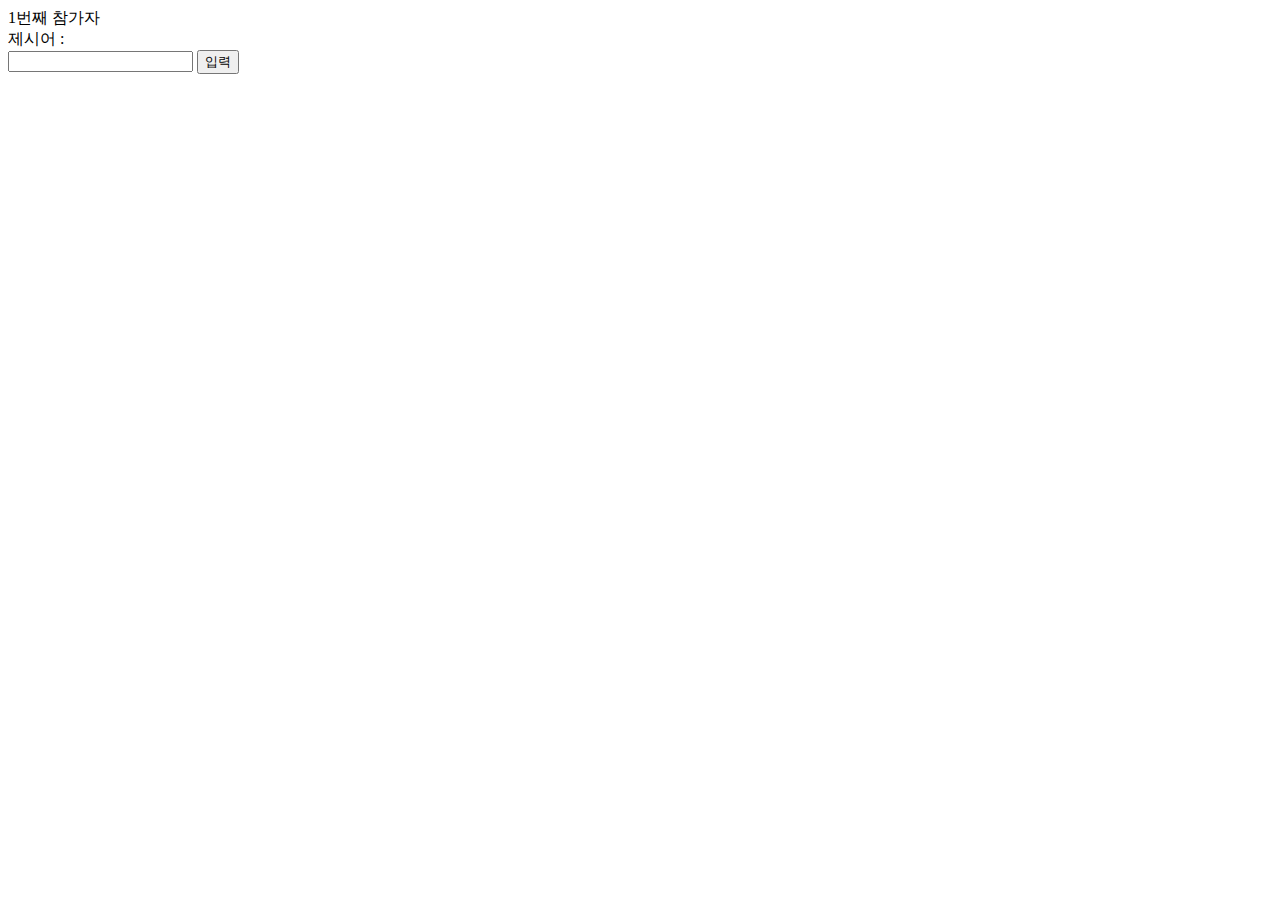
<file: word-relay/index.html>
<!DOCTYPE html>
    <html lang="en">
    <head>
        <meta charset="UTF-8">
        <title>끝말잇기</title>
    </head>
    <body>
        <div><span id="order">1</span>번째 참가자</div>
        <div>제시어 : <span id="word"></span></div>
        <input type="text" id="textInput">
        <button id="button">입력</button>
        
        <script>
            const $input = document.querySelector('input');
            const $button = document.querySelector('button');
            const $word = document.querySelector('#word'); 
            const $order = document.querySelector('#order');
            let newWord; // 현재 단어
            let word; // 제시어, 기존에 있던 단어
            const inputValue = prompt("참가자는 총 몇 명인가요?")

            const onInput = (event) => { //이 함수는 사용자가 입력 필드에 값을 입력할 때 호출
                if (inputValue === null || isNaN(Number(inputValue))) { //inputValue가 null이거나 숫자가 아닌 경우
                    newWord = null; // 값을 null로 설정하여 넘기지 못하게 함
                    $order.textContent = 1; //$order 요소의 텍스트 콘텐츠를 1로 설정
                } else {
                    newWord = event.target.value; //newWord를 사용자가 입력한 값으로 설정
                }                
            }

            const onClickButton = (event) => {
                if (!word || word[word.length - 1] === newWord[0]) { // 제시어가 비어(첫번째) 있거나 첫번째 제시어의 마지막 단어와 현재 단어의 첫번째 단어가 맞을 경우
                    const order = Number($order.textContent); //현재 순서 파악
                    if (inputValue === null || isNaN(Number(inputValue))) {
                        $order.textContent = 1; //inputValue가 null이거나 숫자로 변환할 수 없는 경우, 순서를 1로 설정
                    } else if (newWord.length !== 3) { //newWord의 길이가 3이 아닌 경우
                        alert("틀린 단어입니다!");
                        newWord = null;
                        word = null;
                        $input.value = '';            
                        $input.focus();      
                        return;
                    } else {
                        $order.textContent = order + 1;
                        word = newWord;
                        $word.textContent = word;
                    }
                } else { // 제시어가 비어 있지 않음
                    alert('틀린 단어입니다!');
                    $input.value = '';
                    $input.focus();
                    return;
                }
            }


            $input.addEventListener('input', onInput);
            $button.addEventListener('click', onClickButton);
        </script>
    </body>
    </html>
</file>
<file: style.css>
/* html, body 초기화 작업 */
body {
    background-image: url(./images/bg.jpg);
    background-size: cover;
    background-repeat: no-repeat;
}

.idols {
    display: flex;
    flex-wrap: wrap;
    justify-content: center;
    max-width: 1400px;
    margin: 0 auto; /* 부모기준X 나를 가운데 */
    /* background-color: orange; */
    padding: 40px 20px;
}

.idol {
    width: 300px;
    height: 350px;
    margin: 4px;
    background-color: #555;
    border: 1px solid #fff;
    border-radius: 10px;
    box-sizing: border-box;
    transition: transform 0.1s, background-color 0.6s;
    overflow: hidden;
}

.idol:hover {
    border-color: orange;
    transform: scale(1.3);
    z-index: 1;
}

.idol .image {
    width: 100%;
    height: 100%;
    background-size: cover;
    background-position: center;
}

.idol:nth-child(1) .image {
    background-image: url(./images/idol1.jpg);

}
.idol:nth-child(2) .image {
    background-image: url(./images/idol2.jpg);

}
.idol:nth-child(3) .image {
    background-image: url(./images/idol3.jpg);

}
.idol:nth-child(4) .image {
    background-image: url(./images/idol4.jpg);

}
.idol:nth-child(5) .image {
    background-image: url(./images/idol5.jpg);

}
.idol:nth-child(6) .image {
    background-image: url(./images/idol6.jpg);
}
.idol:nth-child(7) .image {
    background-image: url(./images/idol7.jpg);
}
.idol:nth-child(8) .image {
    background-image: url(./images/idol8.jpg);
}

h1.title {
    font-size: 30px;
    font-weight: bold;
    color: #333;
    text-align: center;
}
</file>
<file: lotto/style.css>
.ball {
  float: left;
  width: 60px;  
  height: 60px; 
  line-height: 60px;
  font-size: 28px;
  border-radius: 100%;
  text-align: center;  
  color: #fff;
  font-weight: 500;
  text-shadow: 0px 0px 3px rgba(73, 57, 0, .8);
  margin-right: 6px;
}

.ball1 {
  background: #fbc400;
}
.ball2 {
  background: #69c8f2;
}
.ball3 {
  background: #ff7272;
}
.ball4 {
  background: #aaa;
}
.ball5 {
  background: #b0d840;
}
.ball6 {
  background: #c7c7c7;
}
</file>
<file: starscaft/style.css>
.background {
    position: relative;
    background-image: url('images/background.png');  
    width: 500px;
    height: 330px;
  }
#drone {
    position: absolute;
    width: 100px;
    height: 100px;
    top: 100px;
    left: 60px;
}
#bunker {
    position: absolute;
    width: 150px;
    height: 150px;
    top: 80px;
    right: 20px;
}
#spit {
    display: none;
    position: absolute;
    top: 140px;
    left: 150px;
    width: 50px;
    height: 30px;
    z-index: 2;
}
</file>
